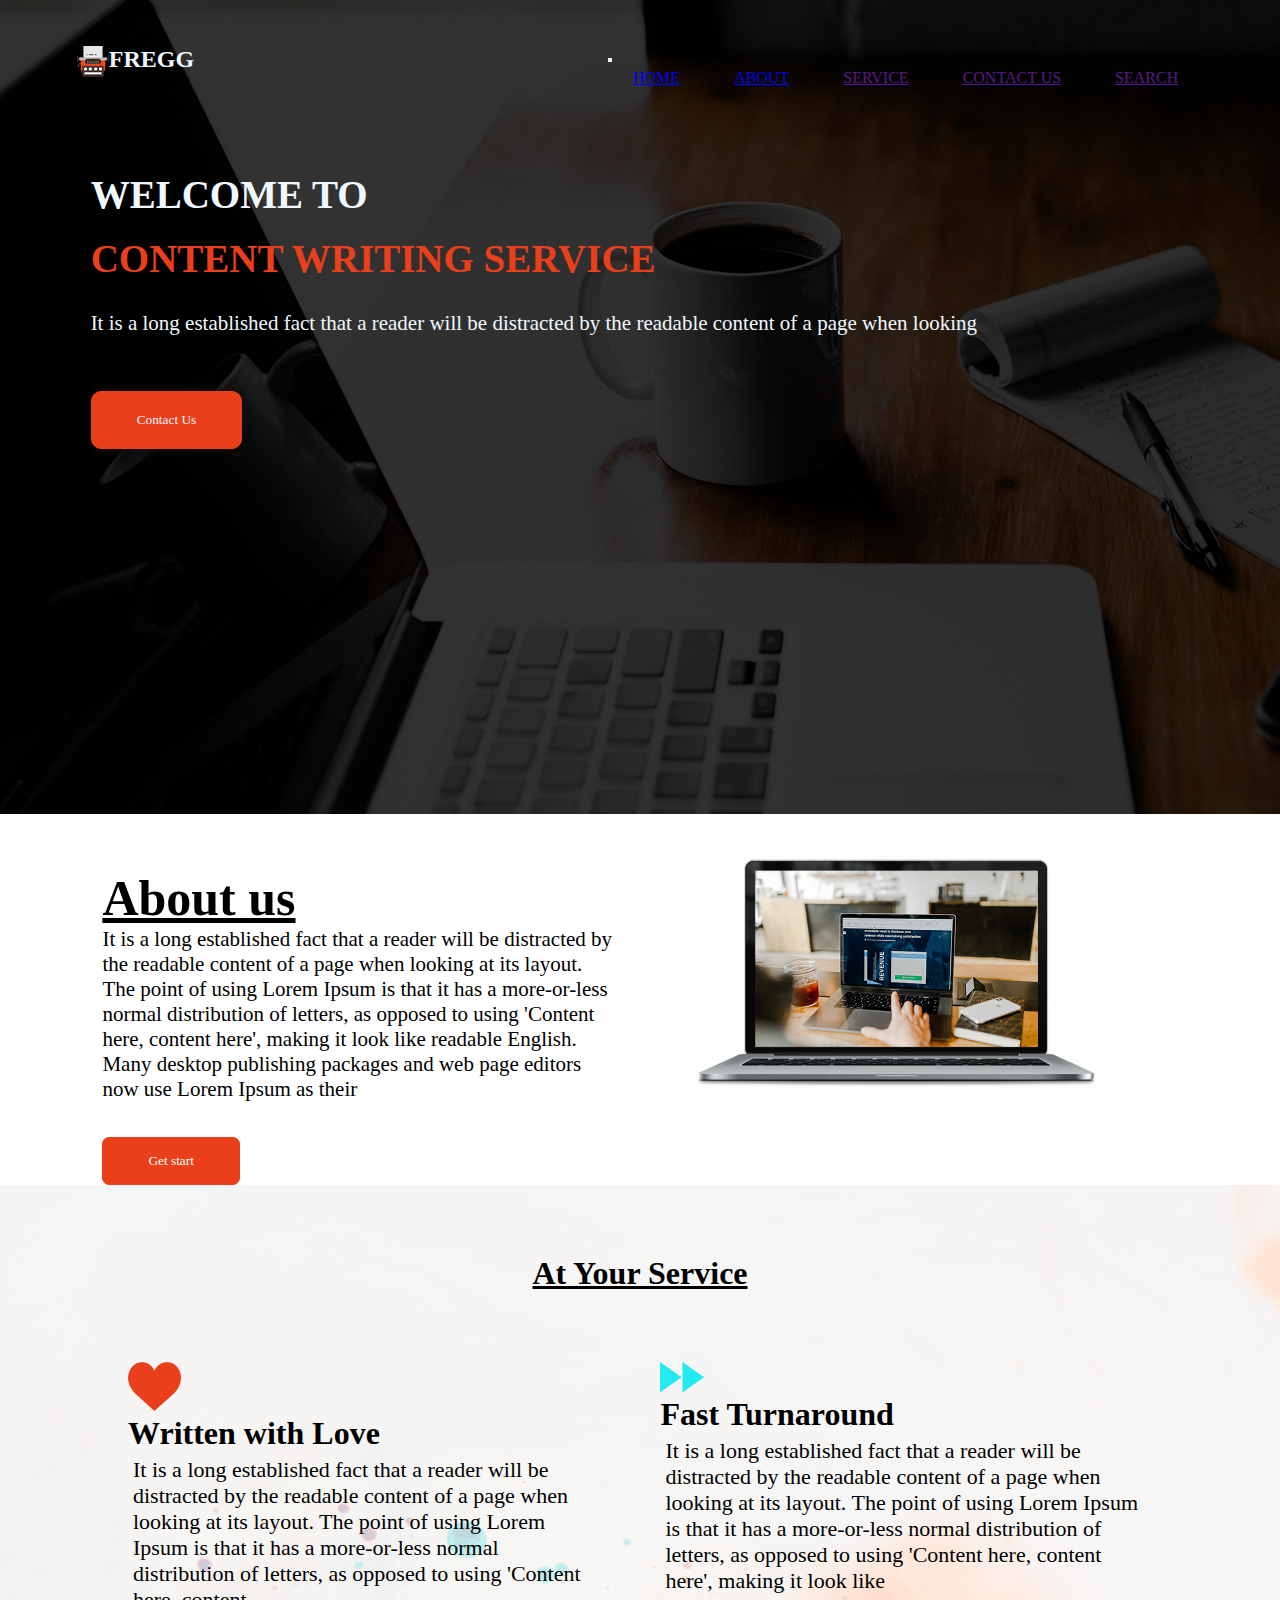
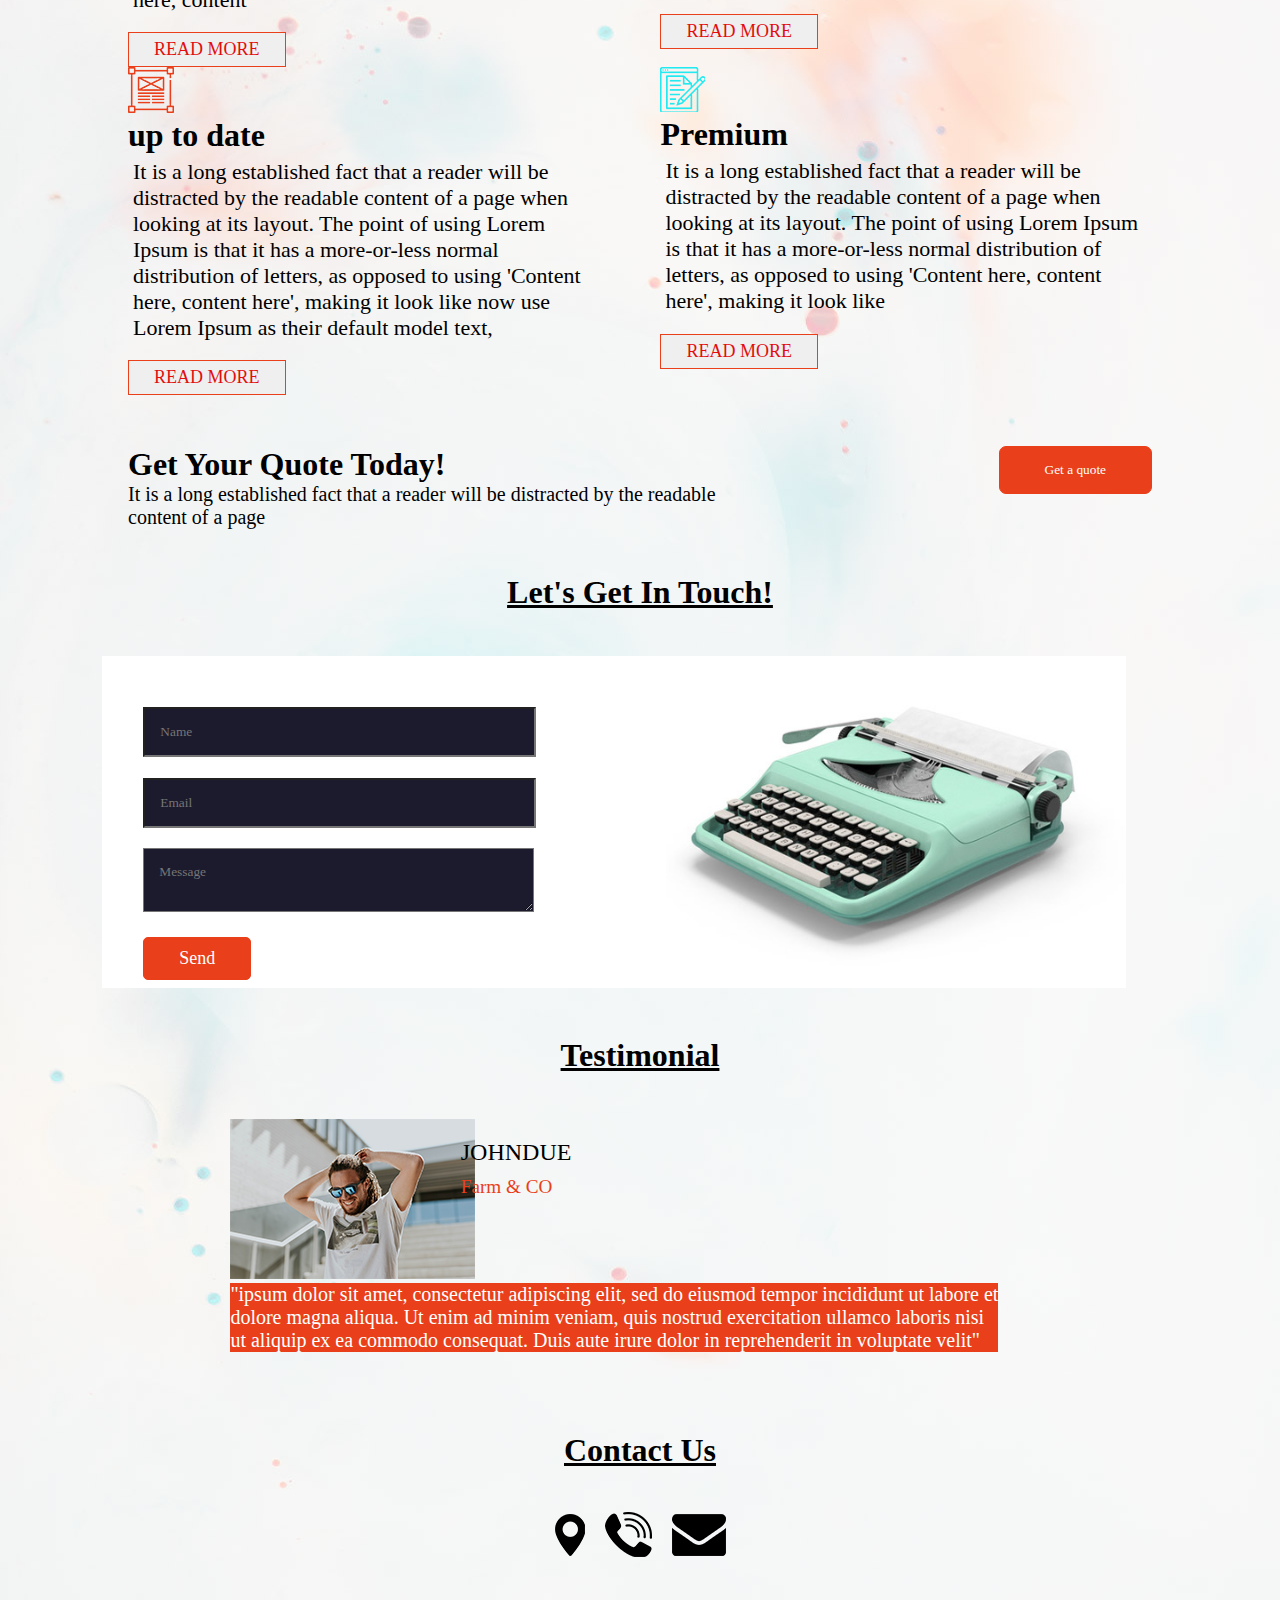
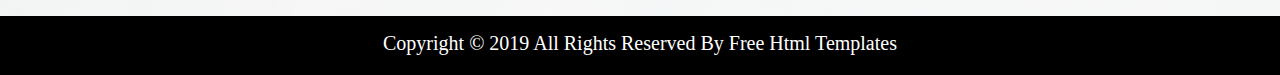
<file: index.html>
<!DOCTYPE html>
<html lang="en">
  <head>
    <meta charset="UTF-8" />
    <meta name="viewport" content="width=device-width, initial-scale=1.0" />
    <title>Tittle</title>
    <link rel="stylesheet" href="style.css" />
  </head>
  <body>
    <div id="root">

      <div class="sub-root01">
        <div class="parent-box">
          <div class="child-1">
              <img src="images/logo.png " />
              <h2>FREGG</h2>
          </div>
          <div class="hover">
          <div class="child-2">
            <div class="dropdown" style="float: right;">
                <button class="dropbtn"><img src="images/menu.png"></button>
                <div class="dropdown-content">
              <ul>
                <li><a href="#">HOME</a></li>
                <li><a href="#">ABOUT</a></li>
                <li><a href="">SERVICE</a></li>
                <li><a href="">CONTACT US</a></li>
                <li><a href="">SEARCH</a></li>
              </ul>
            </div>
            </div>
          </div>
        </div>
        </div>
          
          <div class="parent-box2">
            <div class="child-3">
              <div class="childpro1">
                <h1>WELCOME TO</h1>
                <span><h1>CONTENT WRITING SERVICE</h1></span>
                <p>
                  It is a long established fact that a reader will be distracted
                  by the readable content of a page when looking
                </p>
                <button class="contactus">Contact Us</button>
              </div>
            </div>
          </div>
      </div>
    

       <div class="sub-root02"> 
        <div class="tablet">
          <div class="content01">
                <h1>About us</h1>
              <p>
                It is a long established fact that a reader will be distracted
                by the readable content of a page when looking at its layout.
                The point of using Lorem Ipsum is that it has a more-or-less
                normal distribution of letters, as opposed to using 'Content
                here, content here', making it look like readable English. Many
                desktop publishing packages and web page editors now use Lorem
                Ipsum as their
              </p>
              <button class="learnbtn">Get start</button>
          </div> 
          <div class="content02">
            <img src="images/about-img.png">
          </div>
          </div> 
          </div>
       
                                     <!-- At your service start-->
      <div class="third-section">
        <div class="service"><h1 class="service-heading">At your Service</h1></div>
        <div class="sec_content">
          <div class="inner_content">
            <div class="first_box">
              <div class="box">
                <img src="images/s-1.png">
                <h1>Written with Love</h1>
                <p>It is a long established fact that a reader will be distracted by the readable content of a page when looking at its layout. The point of using Lorem Ipsum is that it has a more-or-less normal distribution of letters, as opposed to using 'Content here, content</p>
                <button class="read-more">READ MORE</button>
              </div>
           </div>
           <div class="second_box">
            <div class="box">
                <img src="images/s-2.png">
                <h1>Fast Turnaround</h1>
                <p>It is a long established fact that a reader will be distracted by the readable content of a page when looking at its layout. The point of using Lorem Ipsum is that it has a more-or-less normal distribution of letters, as opposed to using 'Content here, content here', making it look like</p>
                <button class="read-more">READ MORE</button>
            </div>
           </div>
          </div>
          <div class="inner_content">
            <div class="first_box">
              <div class="box">
                <img src="images/s-3.png">
                <h1>up to date</h1>
                <p>It is a long established fact that a reader will be distracted by the readable content of a page when looking at its layout. The point of using Lorem Ipsum is that it has a more-or-less normal distribution of letters, as opposed to using 'Content here, content here', making it look like now use Lorem Ipsum as their default model text,</p>
                <button class="read-more">READ MORE</button>
            </div>
           </div>
           <div class="second_box">
            <div class="box">
                <img src="images/s-4.png">
                <h1>Premium</h1>
                <p>It is a long established fact that a reader will be distracted by the readable content of a page when looking at its layout. The point of using Lorem Ipsum is that it has a more-or-less normal distribution of letters, as opposed to using 'Content here, content here', making it look like</p>
                <button class="read-more">READ MORE</button>
            </div>
           </div>
          </div>
        </div>
<!-- Get Your Quote Today! -->
          <div class="top">
            <div class="sec_top">
              <div class="quote-left">
                  <h1>Get Your Quote Today!</h1>
                  <p>It is a long established fact that a reader will be distracted by the readable content of a page</p>
              </div>
              <div class="third_top">
                 <button class="read-more05">Get a quote </button>
              </div>
          </div>
          </div>
     

          <div class="touch-content">
         <div class="contact-container">
           <h1>Let's Get In Touch!</h1>
           <div class="contact_form">
             <div class="contact-left">
               <input type="text" class="contact_name" placeholder="Name"><br>
               <input type="email" placeholder="Email"><br>
               <textarea placeholder="Message"></textarea>
               <button class="send_btn">Send</button>
             </div>
              <div class="contact-right">
                <img src="images/contact-img.jpg">  
              </div>
            </div>
           
        </div>
      
          
  
        <div class="testimonial">
            <h1>Testimonial</h1>
            <div class="testi_main">
                <div class="user_details">
                  <div class="photo"><img src="images/client.jpg"></div>
                  <div class="text">
                    <h2>JOHNDUE</h2>
                    <p>Farm & CO</p>
                  </div>
                </div>
                <div class="paraghraph">
                 <p>"ipsum dolor sit amet, consectetur adipiscing elit, sed do eiusmod tempor incididunt ut labore et dolore magna aliqua. Ut enim ad minim veniam, quis nostrud exercitation ullamco laboris nisi ut aliquip ex ea commodo consequat. Duis aute irure dolor in reprehenderit in voluptate velit"</p>
                </div>
            </div>
          </div>
          <div class="location">
            <h1>Contact Us</h1>
            <div class="symbols">
             <div class="contact_icon"><img src="images/location.png"></div>
             <div class="contact_icon"><img src="images/call.png"></div>
             <div class="contact_icon"><img src="images/envelope.png"></div>
            </div>
          </div>
          <div class="wind-up">
          <footer>
            <p>Copyright © 2019 All Rights Reserved By Free Html Templates</p>
          </footer>
        </div>
        </div>
          </div>
  </body>
</html>
</file>
<file: style.css>
*
{
    padding: 0px;
    margin: 0px;
    font-family:'popins';
}
#root{
     width: 100%;
}
.sub-root01{
    background-image: url(images/hero-bg.jpg);
    width: 100%;
}
.parent-box{  
    padding: 20px 0px;
    width : 100%;
}
.child-1{
    float: left;
    width: 20%;
    margin-top: 2%;
    margin-left: 6%;
}
.child-1 img{
    float: left;
}
.child-1 h2{
    color: aliceblue;
}
.child-2{
    float: right;
    width: 55%;
    margin-top: 2%;
    margin-right: 6%;
}
.child-2 li{
    color: aliceblue;
}
.parent-box2{
     padding: 20px;
     margin: 2% 0% 2% 2%;
     clear: both;
     border-style;
     width: 90%;
}
.hover img{
    display: none;
    width: 10px;
    float: right;
}
.child-3{   
    margin: 2% 0% 2% 2%;
    width: 90%;
}
.child-3 p{
margin-top: 15px;
}
.child-3 span{
    color: #e93f1a;
}
.child-3 .contactus{
    border: 1px solid #e93f1a;
    margin-top: 55px;
    background-color:#e93f1a ;
    display: inline-block;
    color: aliceblue;
    border-radius: 10px;
    padding: 20px 45px;
}
.childpro1,.h1,.span,.p{
    color: aliceblue;
}
.childpro1 p{
    padding-top: 15px;
    font-size: 21px;
}
.childpro1 h1{
    padding-top: 15px;
    margin-bottom: 4px;
    font-size: 39px;
}
.contactus{
    margin-bottom: 300px;
}
.contactus:hover{
    background-color: rgba(0, 0, 0, 0);
    cursor: pointer;
    color:#fff;
}
.childpro1{
    padding-top: 200px;
    padding:22px;
}
 .childpro3{ 
    border-style: groove;
    margin: 2% 2% 0% 2%;
    margin-bottom: 2%;
    font-size: 33px;
}
.table{
    width: 15%;
}
.child-2 ul{
    text-align: right;
}
.child-2 ul li{
display: inline-block;
padding: 5px 25px;
}
.sub-root02{
    width: 100%;
}
.tablet{
    width: 80%;
    margin: 0% 8%;
}
 .content01{
     float: left;
     width: 50%;
    padding-top: 30px;

}
.content02{
    float: right;
    width:45%;
}
.content02 img{
    width: 100%;
}

.content01 h1{
    font-size: 50px; 
    text-decoration: underline;
}
.content01 p{
    font-size:21px;
}

.content01 .learnbtn{
    padding: 15px 45px;
}
.learnbtn{
    margin-top: 35px;
    border-radius: 7px;
}
.learnbtn{
     border: 1px solid #e93f1a; 
     background-color: #e93f1a; 
     color: #fff;
     display: inline-block; 
    cursor:pointer; 
}
.learnbtn:hover{
    background-color:#ffff;
    color: #e93f1a;
}

/* third-section (At your service)*/ 

.third-section{
    clear: both;
    background-image: url(images/body_bg.jpg);
    width: 100%; 

}
.service-heading{
    padding: 70px 45px;
    text-decoration: underline;
    text-transform: capitalize;
}
.service{
    clear: both;
    text-align: center;
}
.inner_content{
    width: 80%;
    padding: 0% 10%;
    clear: both;
}
.inner_content .first_box{
    float: left;
    width: 45%;
}
.inner_content .second_box{
    float: right;
    width: 48%;
}

.box .read-more{
    padding: 6px 25px;
    margin-top: 3%;
    font-size: 18px;
    border: 1px solid #e93f1a; 
    color:#e20e0e;
    display: inline-block; 
   cursor:pointer; 
}
.box p{
    font-size: 22px;
    padding: 5px;
}
.top{
    clear: both;
}
.sec_top{
    width: 80%;
    padding: 4% 10%;
}
.quote-left{
    float: left;
    width: 60%;
}
.quote-left p{
    font-size: 20px;
}
.third_top{
    float :right;
}

.read-more05{
    padding: 15px 45px;
    border: 1px solid #e93f1a;
    background-color: #e93f1a;
    color: #fff;
    cursor: pointer;
    border-radius: 7px;
}
/* Let's Get In Touch! */
.touch-content{
    clear: both;
}
.contact-left{
    float: left;
    width: 50%;
}
.contact-left .contact_name{
    margin-top: 10%;
}
textarea{
    padding: 20px;
}
textarea,
.contact-left input{
    background-color: #1c1b2d;
    color: #fff;
    padding: 15px;
    margin: 2% 8%;
    width: 70%;     
}
.contact-right{
    float: right;
    width: 45%;
}
.contact-right img{
    width: 100%;    
}
.contact_form{
    background-color: white;
    width: 80%;
    margin: 0% 8%;
    display: inline-block;
}
.contact-container h1{
    text-align: center;
    text-decoration: underline;
    padding: 45px 45px
}
.send_btn{
    border: 1px solid #e93f1a;
    background-color: #e93f1a;
    color: #fff;
    cursor: pointer;
    border-radius: 5px;
    padding: 10px 35px;
    font-size: 18px;
    margin-left: 8%;
    margin-top: 2%;

}
.send_btn:hover{
    background-color:#ffff;
    color: #e93f1a;
}
.testimonial{
    clear: both;
}
.testi_main{
    width: 60%;
    margin: 0% 18%;
}
.testimonial h1{
    text-align: center;
    text-decoration: underline;
    padding:45px 0px;
}
.user_details .photo{ 
   width:30%;
}
.user_details .photo{
    float: left;
}
.user_details .text{
  padding-top: 20px;
}
.user_details .text h2{
    font-weight: 300;
}
.user_details .text p{
    color: #e93f1a;
    font-size: larger;
    padding-top: 10px;
  }
.testimonial .paraghraph{
    background-color: #e93f1a;
    color: white;
    font-size: 20px;
    clear: both;   
}  
.location{
    text-align: center;
    text-decoration: underline;
    padding-bottom: 45px;
    padding-top: 80px;
}
.location h1{
    padding-bottom: 33px;
}
.symbols{
    display: flex;
    justify-content: center;
    align-items: center;
}
.symbols .contact_icon{
    padding: 10px;
}
.wind-up footer{
    text-align: center;
    color: white;
    background-color:black;
    padding: 16px 0px 20px 0px;
    font-size: 20px;
}


                                            /* @media query for device width 375px */
  
@media only screen and (max-width: 376px){

                                                 /* home page */
    
    .hover ul{
        display: none;
    }
    .hover img{
        display: inline-block;
        float: right;
    }
    .parent-box2{
        width:auto;
        padding: 2% 0 2%;
    }
 .childpro1 h1{
    font-size: 35px;
    text-align: center;
 }
 .childpro1 span{
    text-align: center;
 }
 .child-1 h2{
    padding-left: 32px;
 }
 .child-2 img{
    width: 30px;
 }
 .child-3{
    width: auto;
 }
 .contactus{
    margin-bottom: 20px;
}
                                                /* About us */
 .tablet{
    width: auto;
 }                                               
 .content01{
    width: auto;
 }    
 .content02{
    float: none;
    width: auto;
 }      
                                            /* Let's Get In Touch */
 .contact-left{
    float: none;
    width: auto;
 }      
 .contact-right{
    float: none;
    width: auto;
 }         
 .inner_content{
    width: auto;
    padding: 0%;
 }
 .inner_content .first_box{
    float: none;
    width: auto;
 }    
 .inner_content .second_box{
    width: auto;
    text-align: end;
 }              
                                             /*Get Your Quote Today  */
 .sec_top{
    width: auto;
    padding: 0%;
 }
 .quote-left{
    width: auto;
    float: none;
 }
  .quote-left h1{
    text-align: center;
    font-size: 18px;
    padding-top: 45px;
  }      
  .third_top{
    width: 70%;
    padding-top: 40px
    
  }       
                                                /* testimonail */
  .testi_main{
    width: auto;
    margin: auto;
  }           
  .photo{
    float: none;
  }         
  .user_details{
    text-align: end;
  }          
  .text{
    padding-right: 10px;
  }
 }
</file>
